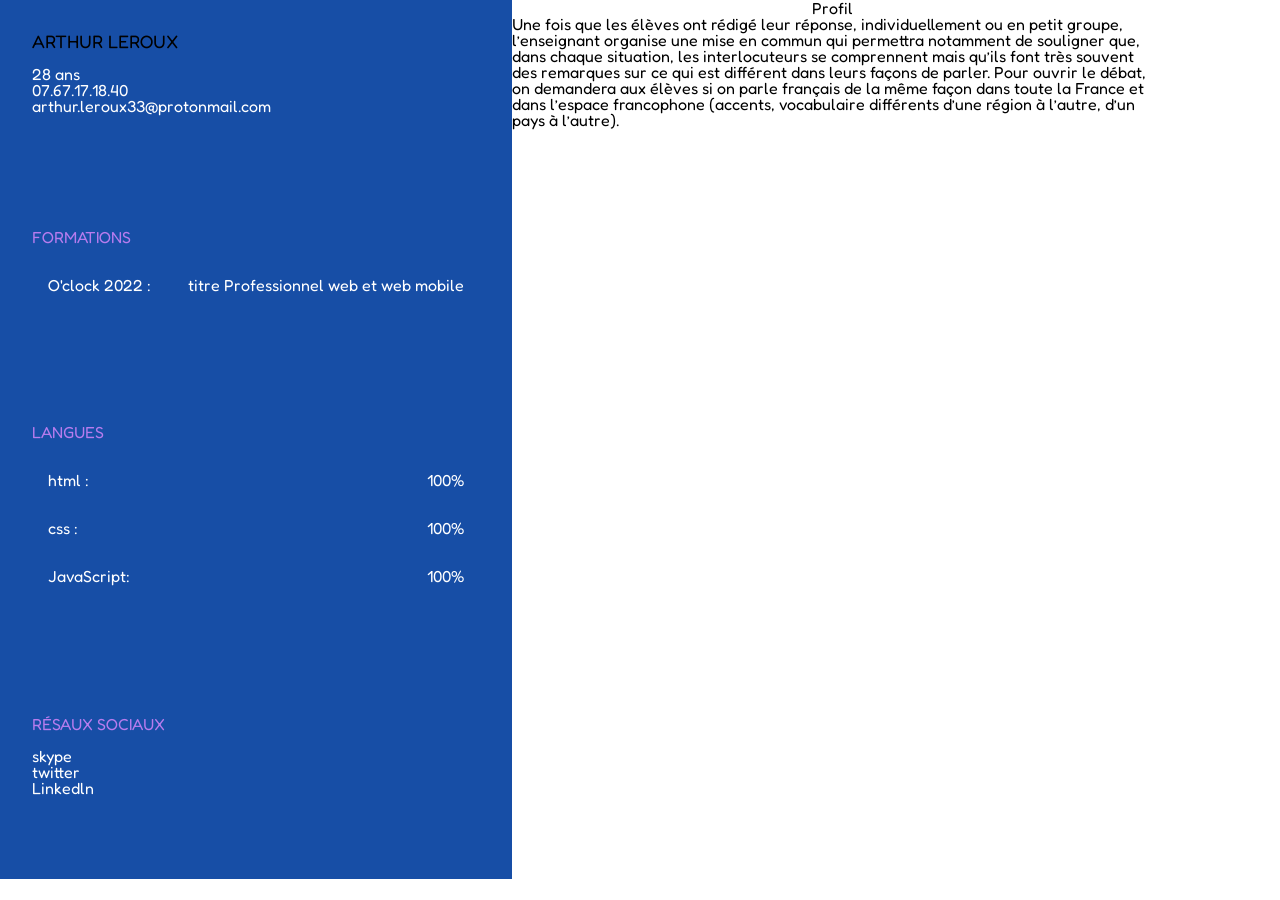
<file: index.html>
<!DOCTYPE html>
<html lang="en">

<head>
    <meta charset="UTF-8">
    <meta http-equiv="X-UA-Compatible" content="IE=edge">
    <meta name="viewport" content="width=device-width, initial-scale=1.0">
    <link rel="stylesheet" href="css/reset.css">
    <link rel="stylesheet" href="css/styles.css">
    <link rel="preconnect" href="https://fonts.googleapis.com">
    <link rel="preconnect" href="https://fonts.gstatic.com" crossorigin>
    <link href="https://fonts.googleapis.com/css2?family=Fredoka&display=swap" rel="stylesheet">
    <title>Cv</title>
</head>

<body>
    <div class="container">
        <div class="container__left">
            <section class="container__left-informations">
                <div class="container__left-first">
                    <h1>Arthur leroux</h1>
                </div>

                <p>28 ans</p>
                <p>07.67.17.18.40</p>
                <p>arthur.leroux33@protonmail.com</p>

            </section>
            <section class="container__left-informations">
                <div class="container__left-title">
                    <h2>Formations</h2>
                </div>
                <div class="container__left-paragraphe">
                    <div class="container__left-paragrage1">
                        <p>O'clock 2022 :</p>
                        <p> titre Professionnel web et web mobile</p>
                    </div>
                </div>
            </section>
            <section class="container__left-informations">
                <div class="container__left-title">
                    <h2>Langues</h2>
                </div>
                <div class="container__left-paragraphe">

                    <div class="container__left-paragrage1">
                        <p>html :</p>
                        <p> 100%</p>
                    </div>
                    <div class="container__left-paragrage1">
                        <p>css : </p>
                        <p>100%</p>
                    </div>
                    <div class="container__left-paragrage1">
                        <p>JavaScript:</p>
                        <p>100%</p>
                    </div>


                </div>
            </section>
            <section class="container__left-informations">
                <div class="container__left-title">
                    <h2>Résaux sociaux</h2>
                </div>
                <p>skype</p>
                <p>twitter</p>
                <p>Linkedln</p>

            </section>
        </div>
        <div class="container__right">
            <section class="container__right-information">
                <div class="container__right-title">
                    <h2>Profil</h2>
                </div>
                <div class="container__right-paragraphe">
                    <p>Une fois que les élèves ont rédigé leur réponse, individuellement ou en petit groupe,
                        l’enseignant organise une mise en commun qui permettra notamment de souligner que, dans
                        chaque situation, les interlocuteurs se comprennent mais qu’ils font très souvent des
                        remarques sur ce qui est différent dans leurs façons de parler. Pour ouvrir le débat, on
                        demandera aux élèves si on parle français de la même façon dans toute la France et dans
                        l’espace francophone (accents, vocabulaire différents d’une région à l’autre, d’un pays à
                        l’autre).</p>
                </div>

            </section>
        </div>

















    </div>

</body>

</html>




<!-- <div class="container-left">
        <div class="left">
            <div class="informations">
                France, Galgon
                0767171840
                arthur.leroux33@protonmail.com
            </div>
            <div class="formation">
                <div class="title">
                    <h2>Formations</h2>
                </div>
                <div class="mise">
                    <div class="formation-annee">
                        2022: Formation O'clock
                    </div>
                    <div class="info">
                        Titre Professionnel de Développeur Web et Web Mobile
                    </div>

                </div>
                <div class="langues">
                    <div class="title">
                        <h2>Langues</h2>
                    </div>
                    <div class="pro">
                        <div class="pad">HTML: 100%</div>
                        <div class="pad">css: 100%</div>
                        <div class="pad">Java Script: 100%</div>
                    </div>
                </div>

            </div>

        </div>





    </div>-->
</file>
<file: css/styles.css>
body {
	font-family: 'Fredoka', sans-serif;

}

.container {
	display: flex;
	flex-direction: row;
	width: 100%;
	flex-wrap: wrap;
}

.container__left {
	display: flex;
	flex-direction: column;
	width: 40%;
	background-color: #174ea6;
	color: white;

}

.container__left-informations {
	display: flex;
	flex-direction: column;
	padding: 2rem;
	margin-bottom: 10%;
	justify-content: space-between;

}

.container__left-title {
	text-transform: uppercase;
	color: rgb(183, 124, 238);
	padding-bottom: 1rem;

}

.container__left-first {
	text-transform: uppercase;
	color: black;
	padding-bottom: 1rem;
	font-size: large;
}

.container__left-paragraphe {
	display: flex;
	flex-direction: column;
	width: 100%;
	justify-content: space-around;

}

.container__left-paragrage1 {
	display: flex;
	justify-content: space-between;
	padding: 1rem;
}

.container__right {
	display: flex;
	flex-direction: column;
	width: 50%;
}

.container__right-information {
	display: flex;
	flex-direction: column;
	width: 100%;

}

.container__right-title {
	display: flex;
	justify-content: center;

}







/*BODY
body{
	font-family: 'Fredoka', sans-serif; ;
}

.container-left {
	display: flex;
	flex-direction: column;
	justify-content: space-between;


}

.left {
	display: flex;
	flex-direction: column;
	background-color: #174ea6;
	color: white;
	justify-content: flex-start;
	padding-bottom: 100%;
	align-items: flex-start;
	width: 40%;

}

.informations {
	display: flex;
	flex-direction: column;
	width: 30%;
	margin: 5% 4%;
	;
}

.formation {
	display: flex;
	flex-direction: column;
	padding: 1rem;
	align-items: flex-start;
	justify-content: space-between;
	width: 90%;
}

.title {
	display: flex;
	flex-direction: column;
	align-items: flex-start;
	justify-content: center;
	padding: 10%;
	color: rgb(183, 124, 238);
	text-transform: uppercase;
	font-weight: bold;

}

.formation-annee {
	display: flex;
	align-items: flex-start;

}

.mise {
	display: flex;

	justify-content: space-between;
	height: auto;
	width: 100%;
}

.langues {
	display: flex;
	flex-direction: column;
	justify-content: space-between;
	width: 50%;
}
.pro{
	display: flex;
	flex-direction: column;
	width: 100%;
	
}
.pad{
	padding:0.5rem;
}*/
</file>
